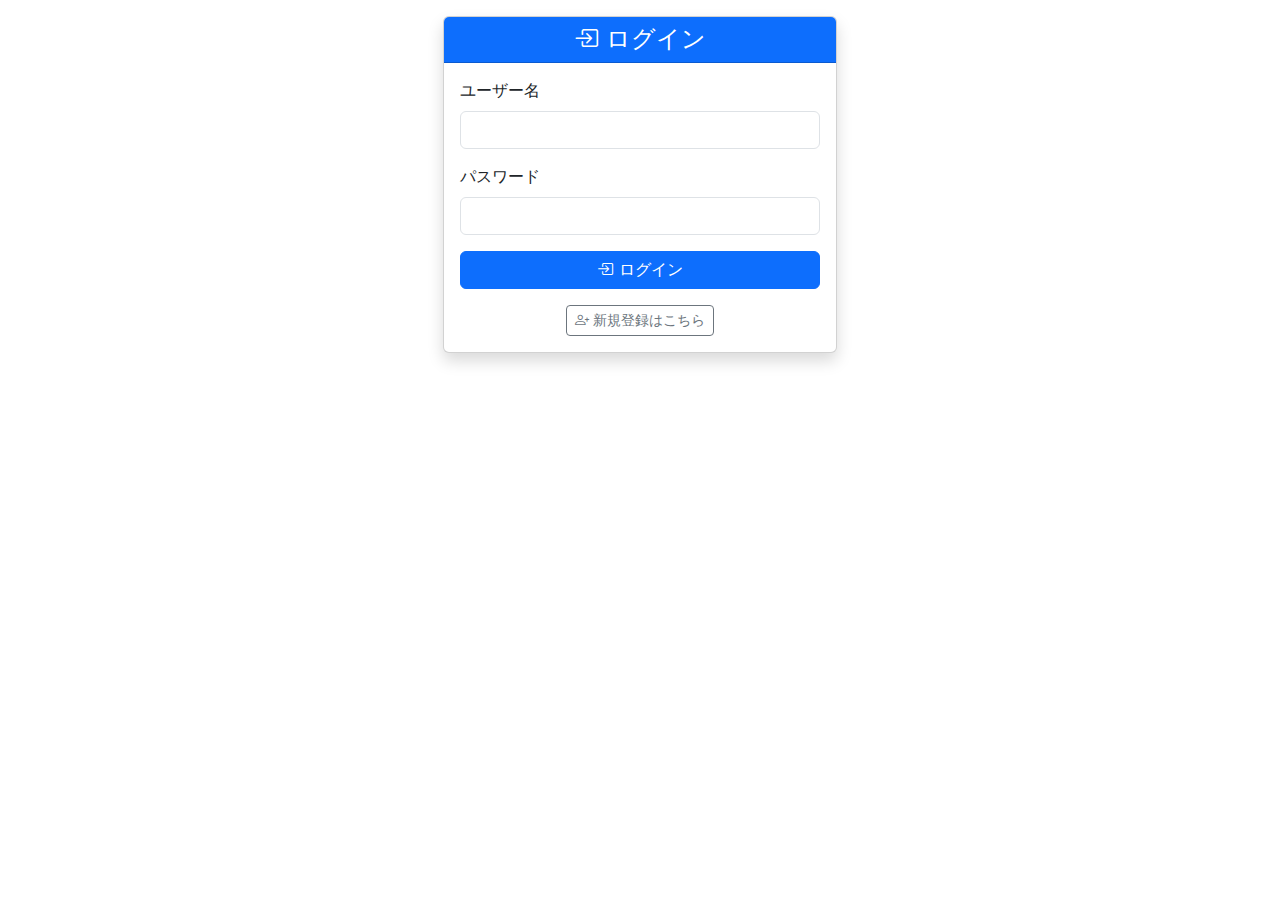
<file: todo_demo_fixed/target/classes/templates/login.html>
<!DOCTYPE html>
<html lang="ja" xmlns:th="http://www.thymeleaf.org">
<head>
  <meta charset="UTF-8">
  <meta name="viewport" content="width=device-width, initial-scale=1.0">
  <title>ログイン</title>
  <link href="https://cdn.jsdelivr.net/npm/bootstrap@5.3.0/dist/css/bootstrap.min.css" rel="stylesheet">
  <link rel="stylesheet" href="https://cdn.jsdelivr.net/npm/bootstrap-icons@1.11.0/font/bootstrap-icons.css">
</head>
<body>
<div class="container-fluid px-3 px-sm-4 py-3">
  <div class="row justify-content-center">
    <div class="col-12 col-md-6 col-lg-4">
      <div class="card shadow">
        <div class="card-header bg-primary text-white text-center">
          <h1 class="h4 mb-0"><i class="bi bi-box-arrow-in-right me-2"></i>ログイン</h1>
        </div>
        <div class="card-body">
          <form th:action="@{/login}" method="post">
            <div class="mb-3">
              <label for="username" class="form-label">ユーザー名</label>
              <input type="text" id="username" name="username" class="form-control" required>
            </div>
            <div class="mb-3">
              <label for="password" class="form-label">パスワード</label>
              <input type="password" id="password" name="password" class="form-control" required>
            </div>
            <div class="d-grid mb-3">
              <button type="submit" class="btn btn-primary">
                <i class="bi bi-box-arrow-in-right"></i> ログイン
              </button>
            </div>
          </form>
          <div class="text-center">
            <a href="/register" class="btn btn-outline-secondary btn-sm">
              <i class="bi bi-person-plus"></i> 新規登録はこちら
            </a>
          </div>
        </div>
      </div>
    </div>
  </div>
</div>
</body>
</html>
</file>
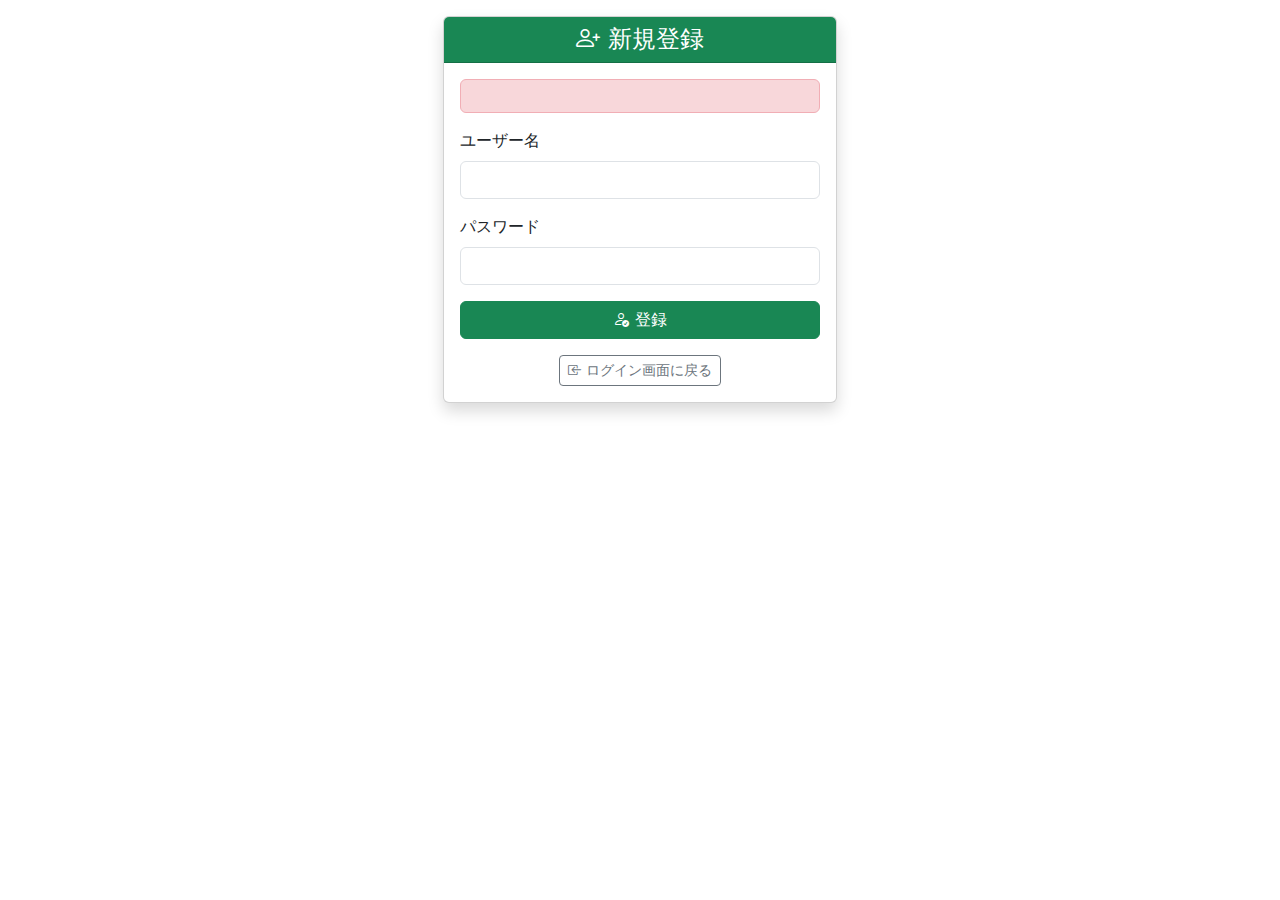
<file: todo_demo_fixed/target/classes/templates/register.html>
<!DOCTYPE html>
<html lang="ja" xmlns:th="http://www.thymeleaf.org">
<head>
  <meta charset="UTF-8">
  <meta name="viewport" content="width=device-width, initial-scale=1.0">
  <title>新規登録</title>
  <link href="https://cdn.jsdelivr.net/npm/bootstrap@5.3.0/dist/css/bootstrap.min.css" rel="stylesheet">
  <link rel="stylesheet" href="https://cdn.jsdelivr.net/npm/bootstrap-icons@1.11.0/font/bootstrap-icons.css">
</head>
<body>
<div class="container-fluid px-3 px-sm-4 py-3">
  <div class="row justify-content-center">
    <div class="col-12 col-md-6 col-lg-4">
      <div class="card shadow">
        <div class="card-header bg-success text-white text-center"> <!--背景色はbg-successで管理 -->
          <h1 class="h4 mb-0"><i class="bi bi-person-plus me-2"></i>新規登録</h1>
        </div>
        <div class="card-body">
          <!-- エラー表示 -->
          <div th:if="${error}" class="alert alert-danger" th:text="${error}"></div>

          <form th:action="@{/register}" method="post">
            <div class="mb-3">
              <label for="username" class="form-label">ユーザー名</label>
              <input type="text" id="username" name="username" class="form-control" required>
            </div>
            <div class="mb-3">
              <label for="password" class="form-label">パスワード</label>
              <input type="password" id="password" name="password" class="form-control" required>
            </div>
            <div class="d-grid mb-3">
              <button type="submit" class="btn btn-success">
                <i class="bi bi-person-check"></i> 登録
              </button>
            </div>
          </form>
          <div class="text-center">
            <a href="/login" class="btn btn-outline-secondary btn-sm">
              <i class="bi bi-box-arrow-in-left"></i> ログイン画面に戻る
            </a>
          </div>
        </div>
      </div>
    </div>
  </div>
</div>
</body>
</html>
</file>
